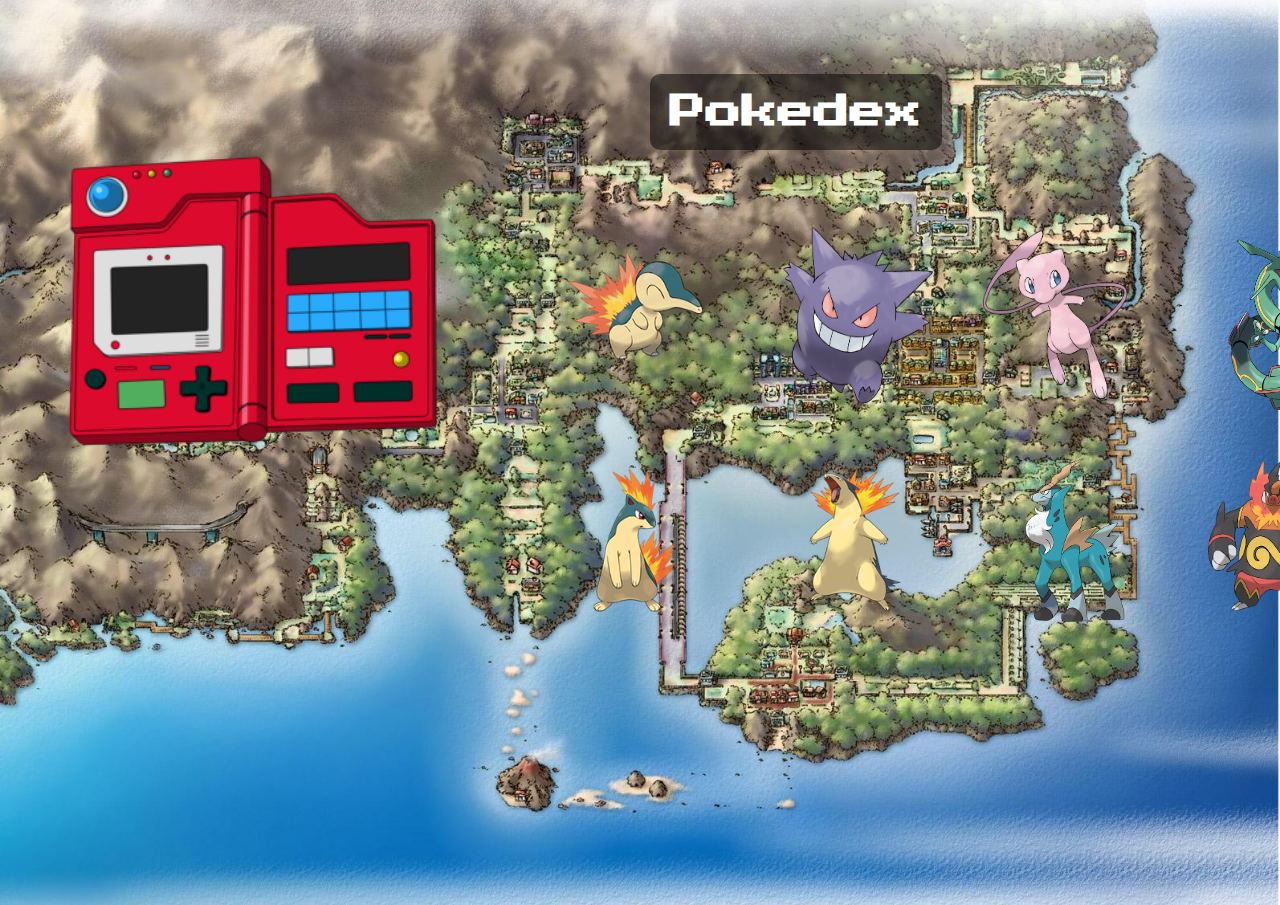
<file: index.html>
<!DOCTYPE html>
<html lang="en">
<head>
    <meta charset="UTF-8">
    <meta http-equiv="X-UA-Compatible" content="IE=edge">
    <meta name="viewport" content="width=device-width, initial-scale=1.0">
    <title>Pokedex</title>
    <link rel="stylesheet" href="css/style.css">
    <link rel="preconnect" href="https://fonts.googleapis.com">
    <link rel="preconnect" href="https://fonts.gstatic.com" crossorigin>
    <link href="https://fonts.googleapis.com/css2?family=Press+Start+2P&display=swap" rel="stylesheet">
    <link rel="shortcut icon" type="image/xicon" href="769px-Pokebola-pokeball-png-0.png">
</head>
<body class="index">
        <ul>
        <li><a class="cindaquil" href="./pokemons/cindaquil.html"><img src="SMX2-M12-A13-Pokedex-imagenes/cyndaquil.png" alt="Cindaquil" class="cindaquil-index"></a></li>
        <li><a class="gengar" href="./pokemons/gengar.html"><img src="SMX2-M12-A13-Pokedex-imagenes/gengar.png" alt="Gengar" class="gengar-index"></a></li>
        <li><a class="mew" href="./pokemons/mew.html"><img src="SMX2-M12-A13-Pokedex-imagenes/mew.png" alt="Mew" class="mew-index"></a></li>
        <li><a class="rayquaza" href="./pokemons/rayquaza.html"><img src="SMX2-M12-A13-Pokedex-imagenes/rayquaza.png" alt="Rayquaza" class="rayquaza-index"></a></li>
        <li><a class="quilava" href="./pokemons/quilava.html"><img src="SMX2-M12-A13-Pokedex-imagenes/quilava.png" alt="Quilava" class="quilava-index"></a></li>
        <li><a class="typhlosion" href="./pokemons/typhlosion.html"><img src="SMX2-M12-A13-Pokedex-imagenes/typhlosion.png" alt="Typhlosion" class="typhlosion-index"></a></li>
        <li><a class="cobalion" href="./pokemons/cobalion.html"><img src="SMX2-M12-A13-Pokedex-imagenes/cobalion.png" alt="Cobalion" class="cobalion-index"></a></li>
        <li><a class="emboar" href="./pokemons/emboar.html"><img src="SMX2-M12-A13-Pokedex-imagenes/emboar.png" alt="Emboar" class="emboar-index"></a></li>
        </ul>
        <!--Lista con enlaces a los distintos html creados para cada pokemon-->
        <h1 class="titulo">Pokedex</h1>
        <!--Titulo superior con class para poder modificar distintos aspectos dentro del style.css-->
        <img src="SMX2-M12-A13-Pokedex-imagenes/pokedex.png" alt="Pokedex" class="pokedex"> 
        <!--Imagen de una pokedex-->
</body>
</html>
</file>
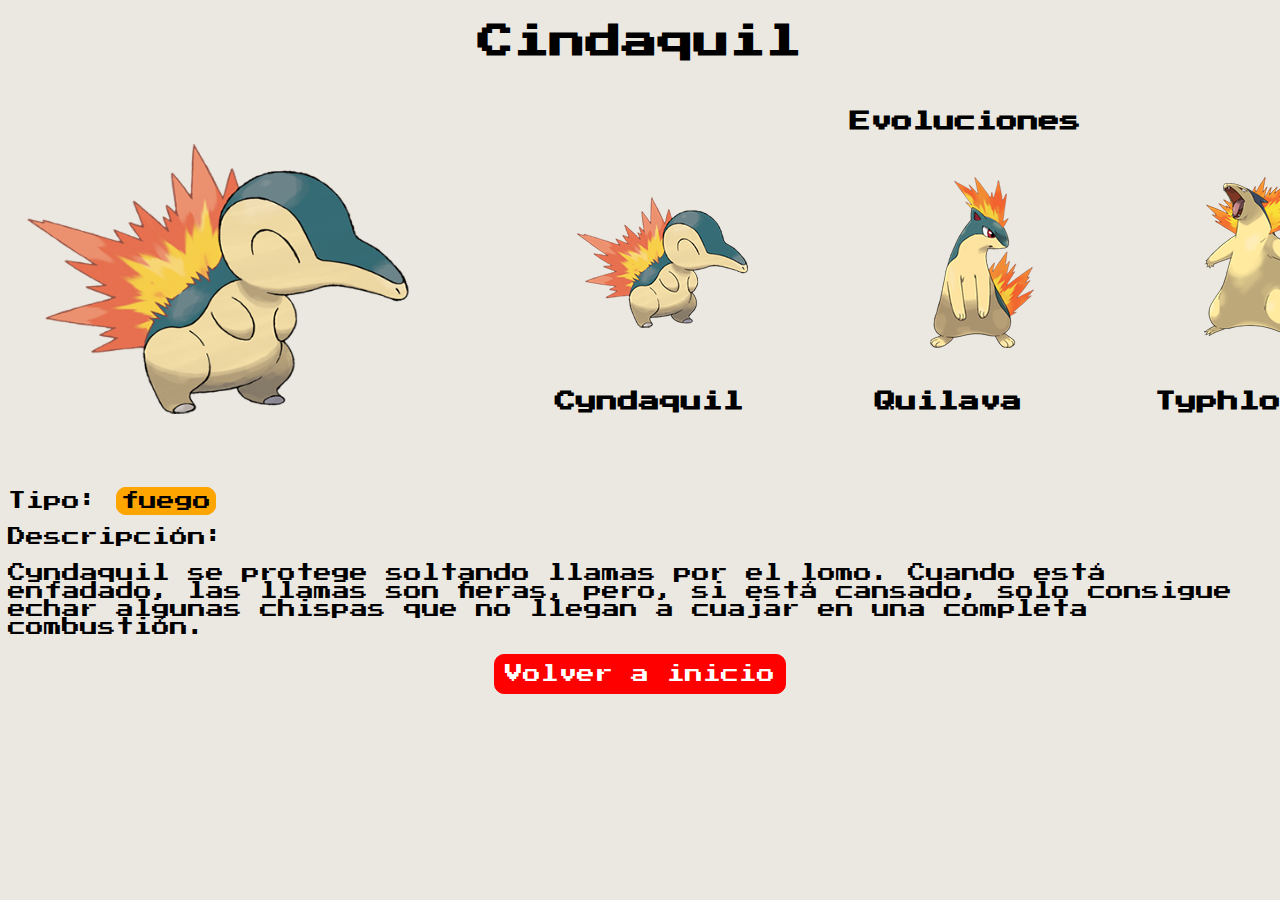
<file: pokemons/cindaquil.html>
<!DOCTYPE html>
<html lang="en">
<head>
    <meta charset="UTF-8">
    <meta http-equiv="X-UA-Compatible" content="IE=edge">
    <meta name="viewport" content="width=device-width, initial-scale=1.0">
    <title>Cindaquil</title>
    <link rel="preconnect" href="https://fonts.googleapis.com">
    <link rel="preconnect" href="https://fonts.gstatic.com" crossorigin>
    <link href="https://fonts.googleapis.com/css2?family=Press+Start+2P&display=swap" rel="stylesheet">
    <link rel="stylesheet" href="../css/style.css">
    <link rel="shortcut icon" type="image/xicon" href="../769px-Pokebola-pokeball-png-0.png">
    <!--Link a la fuente de google, y link para conectar el css al html.-->

</head>
<body>
    <h1 class="titulo-C">Cindaquil</h1>
    <img src="../SMX2-M12-A13-Pokedex-imagenes/cyndaquil+.png" alt="Cindaquil" class="cindaquil-imag" >
    <h3 class="evolucion">Evoluciones</h3>

    <ul>   
    <li class="primero">
        <a href="./cindaquil.html"><img src="../SMX2-M12-A13-Pokedex-imagenes/cyndaquil.png" alt="Cyndaquil">
        <h3 class="match" style="min-height: 23px;">Cyndaquil</h3></a></li>            
    <li class="medio">
        <a href="./quilava.html">
        <img src="../SMX2-M12-A13-Pokedex-imagenes/quilava.png" alt="Quilava">
        <h3 class="match" style="min-height: 23px;">Quilava</h3>
    <li class="ultimo">
        <a href="./typhlosion.html">
        <img src="../SMX2-M12-A13-Pokedex-imagenes/typhlosion.png" alt="Typhlosion">
        <h3 class="match" style="min-height: 23px;">Typhlosion</h3></a></li>
 <ul class="evolution-attributes match-height">
    </ul></a></li></ul></div>
    <!--Lista con las evoluciones del pokemon, donde está la imagen del pokemon evolucionado, y un enlace para acceder a su pagina html-->
    
    <p>Tipo: <span class="fuego">fuego</span></p>
    <p>Descripción:</p>
    <p>Cyndaquil se protege soltando llamas por el lomo. Cuando está enfadado, las llamas son fieras, pero, si está cansado, solo consigue echar algunas chispas que no llegan a cuajar en una completa combustión.</p>
    <!--Distintos parrafos con un span para cambiar el color de fondo para distinguir el tipo de pokemon-->
    <div class="centrar-boton">
    <a href="../index.html"><button class="boton-pokemons">Volver a inicio</button></a>
    </div>
    <!--Div creado para centralizar el boton que hace de enlace para la pagina de inicio.-->
</body>
</html>
</file>
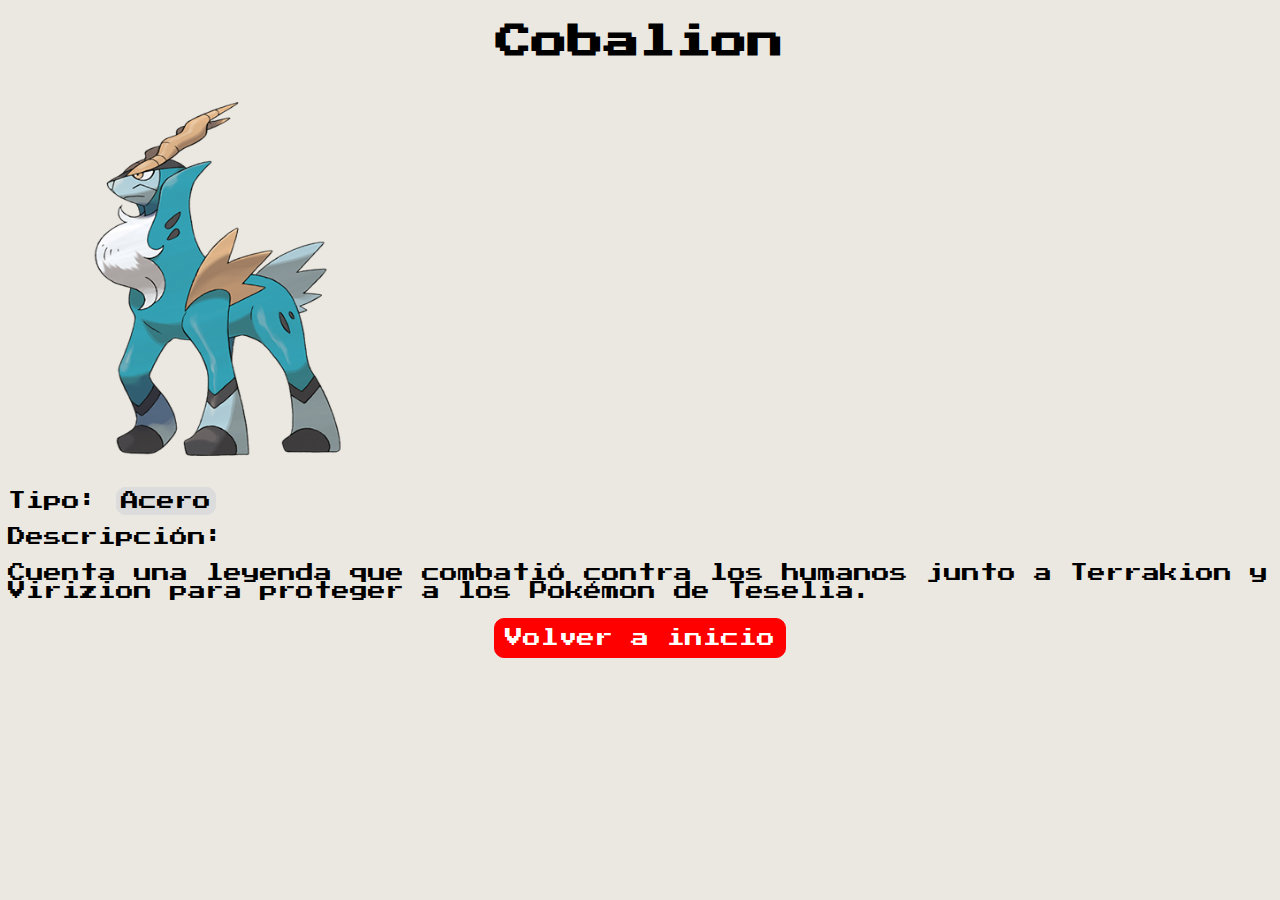
<file: pokemons/cobalion.html>
<!DOCTYPE html>
<html lang="en">
<head>
    <meta charset="UTF-8">
    <meta http-equiv="X-UA-Compatible" content="IE=edge">
    <meta name="viewport" content="width=device-width, initial-scale=1.0">
    <title>Cobalion</title>
    <link rel="preconnect" href="https://fonts.googleapis.com">
    <link rel="preconnect" href="https://fonts.gstatic.com" crossorigin>
    <link href="https://fonts.googleapis.com/css2?family=Press+Start+2P&display=swap" rel="stylesheet">
    <link rel="stylesheet" href="../css/style.css">
    <link rel="shortcut icon" type="image/xicon" href="../769px-Pokebola-pokeball-png-0.png">
    <!--Link a la fuente de google, link para conectar el css al html y link para establecer el favicon.-->
</head>
<body>
    <div>
        <h1 class="titulo-C">Cobalion</h1>
    </div>
    <img src="../SMX2-M12-A13-Pokedex-imagenes/cobalion.png" alt="Cobalion" class="cindaquil-imag" >
    <p>Tipo: <span class="acero">Acero</span></p>
    <p>Descripción:</p>
    <p>Cuenta una leyenda que combatió contra los humanos junto a Terrakion y Virizion para proteger a los Pokémon de Teselia.</p>
    <div class="centrar-boton">
    <a href="../index.html"><button class="boton-pokemons">Volver a inicio</button></a>
    </div>
</body>
</html>
</file>
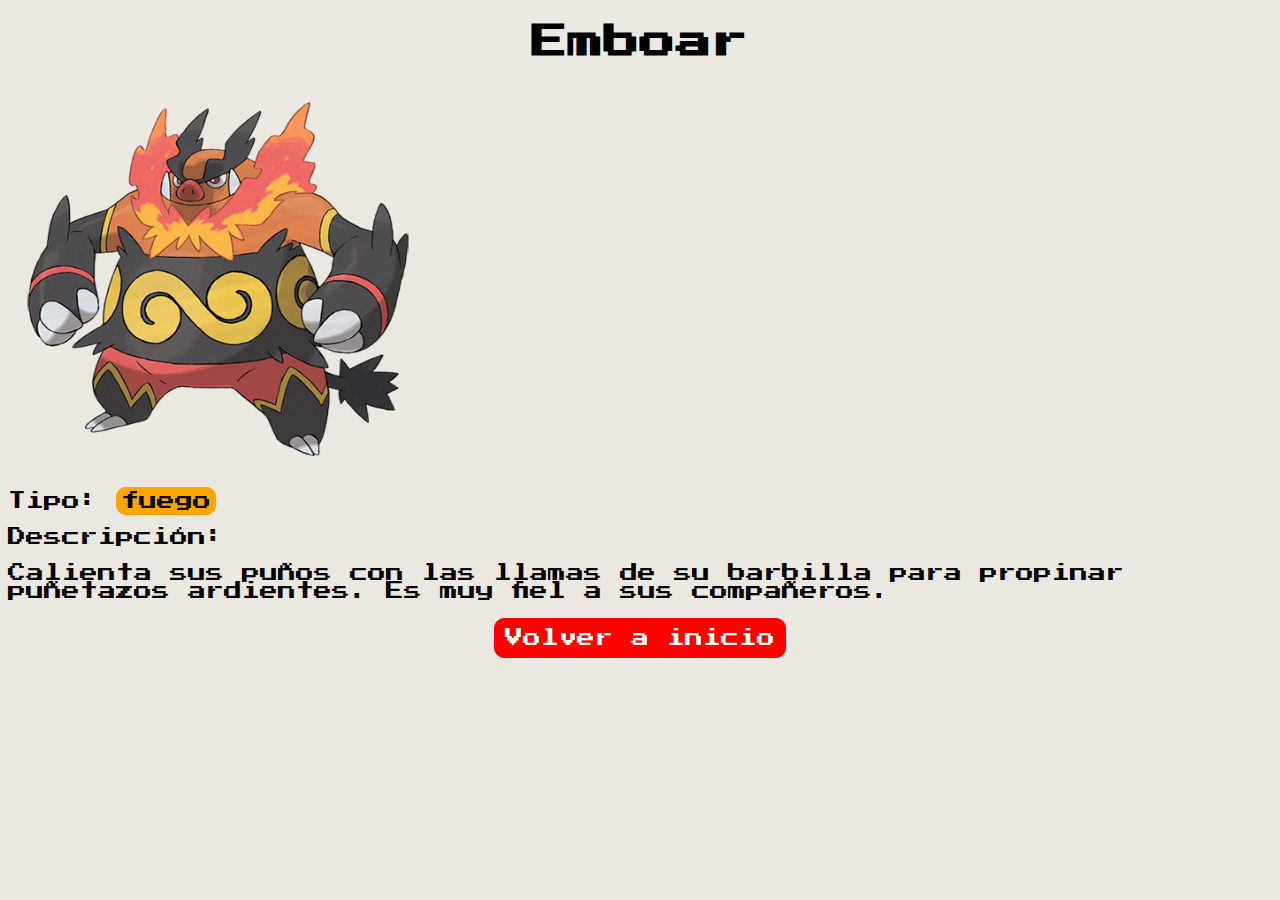
<file: pokemons/emboar.html>
<!DOCTYPE html>
<html lang="en">
<head>
    <meta charset="UTF-8">
    <meta http-equiv="X-UA-Compatible" content="IE=edge">
    <meta name="viewport" content="width=device-width, initial-scale=1.0">
    <title>Emboar</title>
    <link rel="preconnect" href="https://fonts.googleapis.com">
    <link rel="preconnect" href="https://fonts.gstatic.com" crossorigin>
    <link href="https://fonts.googleapis.com/css2?family=Press+Start+2P&display=swap" rel="stylesheet">
    <link rel="stylesheet" href="../css/style.css">
    <link rel="shortcut icon" type="image/xicon" href="../769px-Pokebola-pokeball-png-0.png">
   <!--Link a la fuente de google, link para conectar el css al html y link para establecer el favicon.-->

</head>
<body>
    <h1 class="titulo-C">Emboar</h1>
    <img src="../SMX2-M12-A13-Pokedex-imagenes/emboar.png" alt="Emboar" class="cindaquil-imag" >
    <p>Tipo: <span class="fuego">fuego</span></p>
    <p>Descripción:</p>
    <p>Calienta sus puños con las llamas de su barbilla para propinar puñetazos ardientes. Es muy fiel a sus compañeros.</p>
    <!--Distintos parrafos con un span para cambiar el color de fondo para distinguir el tipo de pokemon-->
    <div class="centrar-boton">
    <a href="../index.html"><button class="boton-pokemons">Volver a inicio</button></a>
    </div>
    <!--Div creado para centralizar el boton que hace de enlace para la pagina de inicio.-->
</body>
</html>
</file>
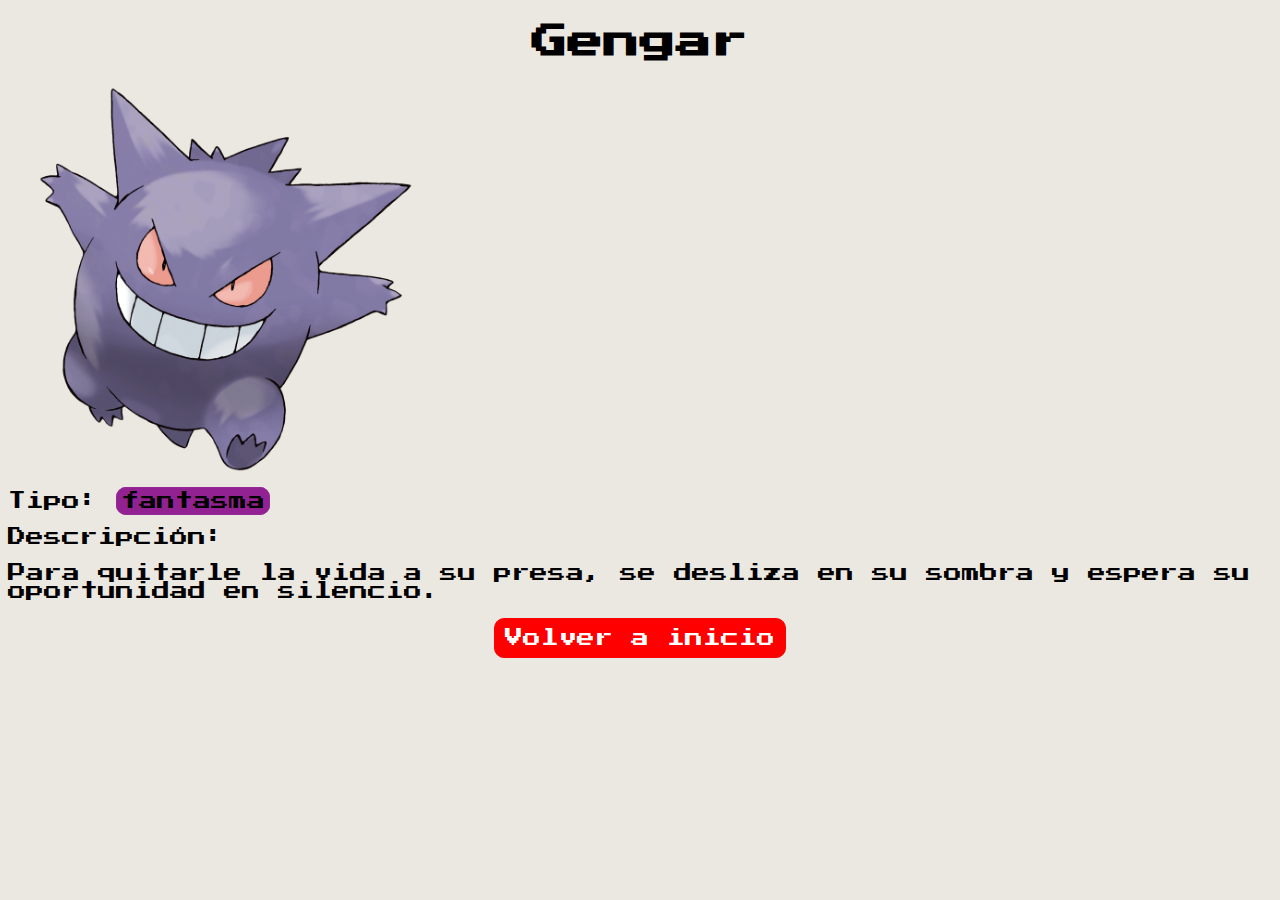
<file: pokemons/gengar.html>
<!DOCTYPE html>
<html lang="en">
<head>
    <meta charset="UTF-8">
    <meta http-equiv="X-UA-Compatible" content="IE=edge">
    <meta name="viewport" content="width=device-width, initial-scale=1.0">
    <title>Gengar</title>
    <link rel="preconnect" href="https://fonts.googleapis.com">
    <link rel="preconnect" href="https://fonts.gstatic.com" crossorigin>
    <link href="https://fonts.googleapis.com/css2?family=Press+Start+2P&display=swap" rel="stylesheet">
    <link rel="stylesheet" href="../css/style.css">
    <link rel="shortcut icon" type="image/xicon" href="../769px-Pokebola-pokeball-png-0.png">
    <!--Link a la fuente de google, link para conectar el css al html y link para establecer el favicon.-->
</head>
<body>
    <h1 class="titulo-C">Gengar</h1>
    <img src="../SMX2-M12-A13-Pokedex-imagenes/gengar.png" alt="gengar" class="cindaquil-imag" >
    <p>Tipo: <span class="fantasma">fantasma</span></p>
    <p>Descripción:</p>
    <p>Para quitarle la vida a su presa, se desliza en su sombra y espera su oportunidad en silencio.</p>
    <!--Distintos parrafos con un span para cambiar el color de fondo para distinguir el tipo de pokemon-->
    <div class="centrar-boton">
    <a href="../index.html"><button class="boton-pokemons">Volver a inicio</button></a>
    </div>
    <!--Div creado para centralizar el boton que hace de enlace para la pagina de inicio.-->
</body>
</html>
</file>
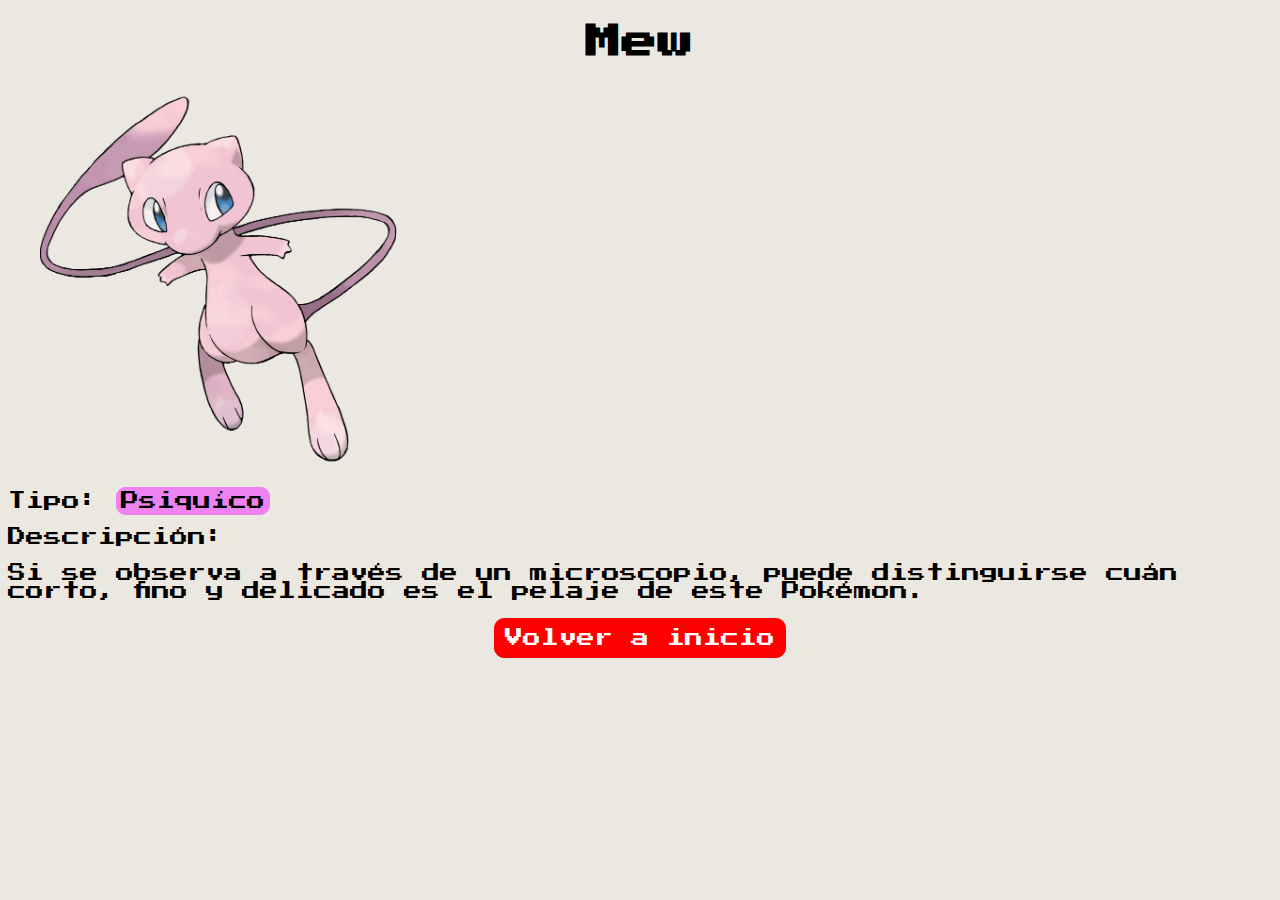
<file: pokemons/mew.html>
<!DOCTYPE html>
<html lang="en">
<head>
    <meta charset="UTF-8">
    <meta http-equiv="X-UA-Compatible" content="IE=edge">
    <meta name="viewport" content="width=device-width, initial-scale=1.0">
    <title>Mew </title>
    <link rel="preconnect" href="https://fonts.googleapis.com">
    <link rel="preconnect" href="https://fonts.gstatic.com" crossorigin>
    <link href="https://fonts.googleapis.com/css2?family=Press+Start+2P&display=swap" rel="stylesheet">
    <link rel="stylesheet" href="../css/style.css">
    <link rel="shortcut icon" type="image/xicon" href="../769px-Pokebola-pokeball-png-0.png">
    <!--Link a la fuente de google, link para conectar el css al html y link para establecer el favicon.-->
</head>
<body>
    <div>
        <h1 class="titulo-C">Mew   </h1>
    </div>
    <img src="../SMX2-M12-A13-Pokedex-imagenes/mew.png" alt="mew" class="cindaquil-imag" >
    <p>Tipo: <span class="psiquico">Psiquíco</span></p>
    <p>Descripción:</p>
    <p>Si se observa a través de un microscopio, puede distinguirse cuán corto, fino y delicado es el pelaje de este Pokémon.</p>
    <div class="centrar-boton">
    <a href="../index.html"><button class="boton-pokemons">Volver a inicio</button></a>
    </div>
</body>
</html>
</file>
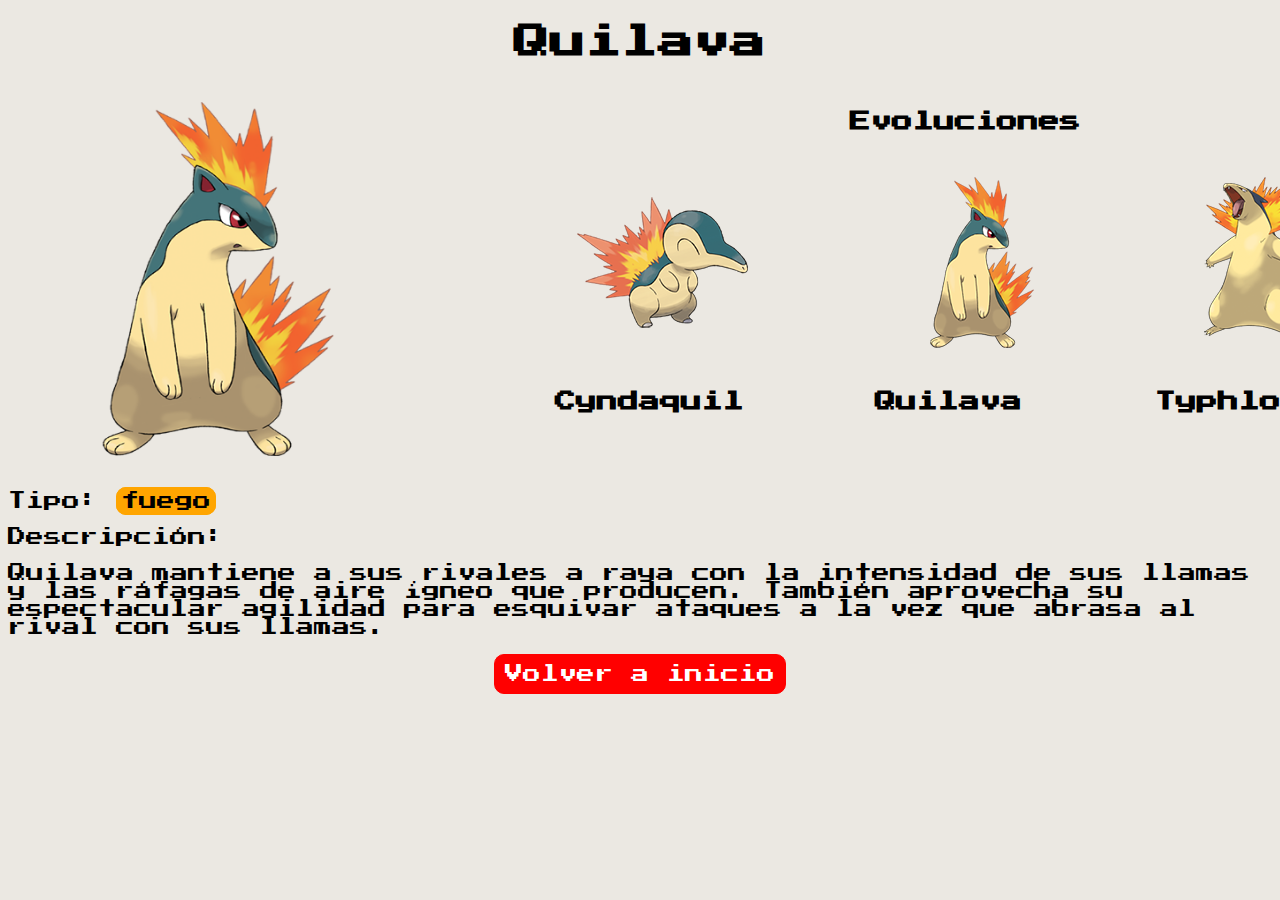
<file: pokemons/quilava.html>
<!DOCTYPE html>
<html lang="en">
<head>
    <meta charset="UTF-8">
    <meta http-equiv="X-UA-Compatible" content="IE=edge">
    <meta name="viewport" content="width=device-width, initial-scale=1.0">
    <title>Quilava</title>
    <link rel="preconnect" href="https://fonts.googleapis.com">
    <link rel="preconnect" href="https://fonts.gstatic.com" crossorigin>
    <link href="https://fonts.googleapis.com/css2?family=Press+Start+2P&display=swap" rel="stylesheet">
    <link rel="stylesheet" href="../css/style.css">
    <link rel="shortcut icon" type="image/xicon" href="../769px-Pokebola-pokeball-png-0.png">
   <!--Link a la fuente de google, link para conectar el css al html y link para establecer el favicon.-->

</head>
<body>
    <h1 class="titulo-C">Quilava</h1>
    <img src="../SMX2-M12-A13-Pokedex-imagenes/quilava+.png" alt="Quilava" class="cindaquil-imag" >
    <h3 class="evolucion">Evoluciones</h3>
 <ul>
    <li class="primero">
        <a href="./cindaquil.html"><img src="../SMX2-M12-A13-Pokedex-imagenes/cyndaquil.png" alt="Cyndaquil">
        <h3 class="match" style="min-height: 23px;">Cyndaquil</h3></a></li>            
    <li class="medio">
        <a href="./quilava.html">
        <img src="../SMX2-M12-A13-Pokedex-imagenes/quilava.png" alt="Quilava">
        <h3 class="match" style="min-height: 23px;">Quilava</h3>
    <li class="ultimo">
        <a href="./typhlosion.html">
        <img src="../SMX2-M12-A13-Pokedex-imagenes/typhlosion.png" alt="Typhlosion">
        <h3 class="match" style="min-height: 23px;">Typhlosion</h3></a></li>
 <ul class="evolution-attributes match-height">
    </ul></a></li></ul></div>
    <p>Tipo: <span class="fuego">fuego</span></p>
    <p>Descripción:</p>
    <p>Quilava mantiene a sus rivales a raya con la intensidad de sus llamas y las ráfagas de aire ígneo que producen. También aprovecha su espectacular agilidad para esquivar ataques a la vez que abrasa al rival con sus llamas.</p>
    <!--Distintos parrafos con un span para cambiar el color de fondo para distinguir el tipo de pokemon-->
    <div class="centrar-boton">
    <a href="../index.html"><button class="boton-pokemons">Volver a inicio</button></a>
    </div>
    <!--Div creado para centralizar el boton que hace de enlace para la pagina de inicio.-->
</body>
</html>
</file>
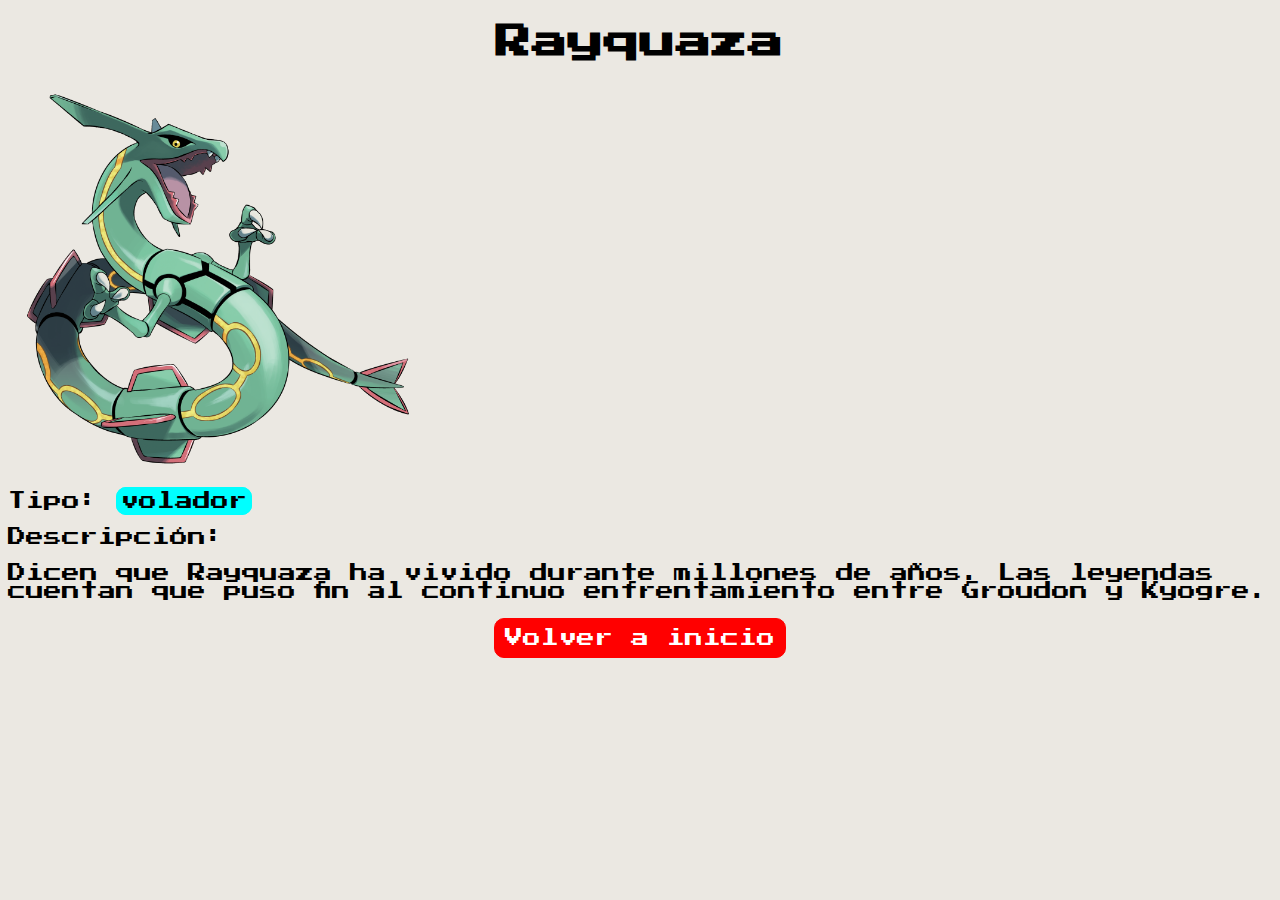
<file: pokemons/rayquaza.html>
<!DOCTYPE html>
<html lang="en">
<head>
    <meta charset="UTF-8">
    <meta http-equiv="X-UA-Compatible" content="IE=edge">
    <meta name="viewport" content="width=device-width, initial-scale=1.0">
    <title>Rayquaza</title>
    <link rel="shortcut icon" type="image/xicon" href="../769px-Pokebola-pokeball-png-0.png">
    <link rel="preconnect" href="https://fonts.googleapis.com">
    <link rel="preconnect" href="https://fonts.gstatic.com" crossorigin>
    <link href="https://fonts.googleapis.com/css2?family=Press+Start+2P&display=swap" rel="stylesheet">
    <link rel="stylesheet" href="../css/style.css">
   <!--Link a la fuente de google, link para conectar el css al html y link para establecer el favicon.-->
</head>
<body>
    <div>
        <h1 class="titulo-C">Rayquaza</h1>
    </div>
    <img src="../SMX2-M12-A13-Pokedex-imagenes/rayquaza.png" alt="Rayquaza" class="cindaquil-imag" >
    <p>Tipo: <span class="volador">volador</span></p>
    <p>Descripción:</p>
    <p>Dicen que Rayquaza ha vivido durante millones de años. Las leyendas cuentan que puso fin al continuo enfrentamiento entre Groudon y Kyogre.</p>
    <div class="centrar-boton">
    <a href="../index.html"><button class="boton-pokemons">Volver a inicio</button></a>
    </div>
</body>
</html>
</file>
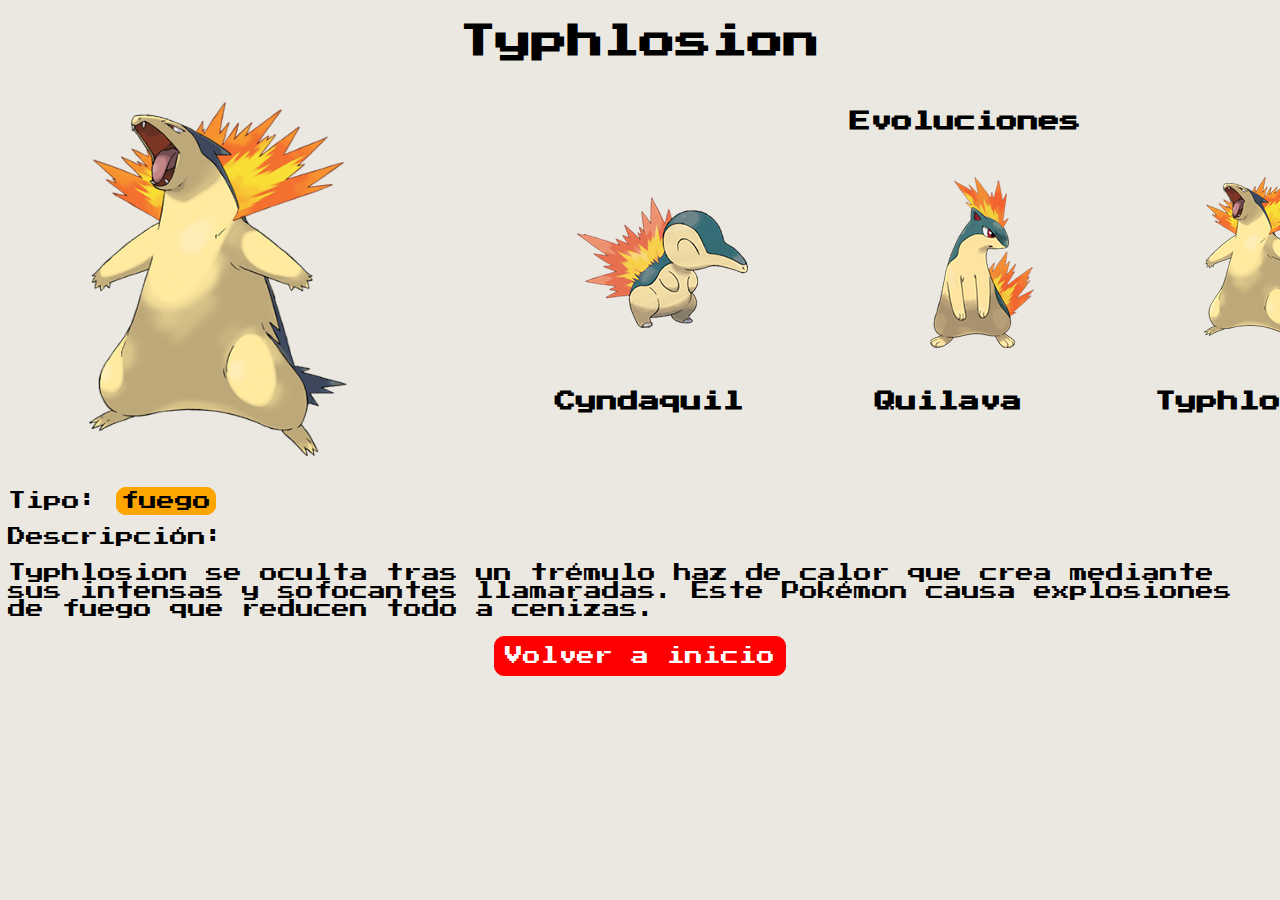
<file: pokemons/typhlosion.html>
<!DOCTYPE html>
<html lang="en">
<head>
    <meta charset="UTF-8">
    <meta http-equiv="X-UA-Compatible" content="IE=edge">
    <meta name="viewport" content="width=device-width, initial-scale=1.0">
    <title>Typhlosion</title>
    <link rel="preconnect" href="https://fonts.googleapis.com">
    <link rel="preconnect" href="https://fonts.gstatic.com" crossorigin>
    <link href="https://fonts.googleapis.com/css2?family=Press+Start+2P&display=swap" rel="stylesheet">
    <link rel="shortcut icon" type="image/xicon" href="../769px-Pokebola-pokeball-png-0.png">
    <link rel="stylesheet" href="../css/style.css">
   <!--Link a la fuente de google, link para conectar el css al html y link para establecer el favicon.-->

</head>
<body>
    <h1 class="titulo-C">Typhlosion</h1>
    <img src="../SMX2-M12-A13-Pokedex-imagenes/typhlosion+.png" alt="Typhlosion" class="cindaquil-imag" >
    <h3 class="evolucion">Evoluciones</h3>
<ul>
    <li class="primero">
        <a href="./cindaquil.html"><img src="../SMX2-M12-A13-Pokedex-imagenes/cyndaquil.png" alt="Cyndaquil">
        <h3 class="match" style="min-height: 23px;">Cyndaquil</h3></a></li>            
    <li class="medio">
        <a href="./quilava.html">
        <img src="../SMX2-M12-A13-Pokedex-imagenes/quilava.png" alt="Quilava">
        <h3 class="match" style="min-height: 23px;">Quilava</h3>
    <li class="ultimo">
        <a href="./typhlosion.html">
        <img src="../SMX2-M12-A13-Pokedex-imagenes/typhlosion.png" alt="Typhlosion">
        <h3 class="match" style="min-height: 23px;">Typhlosion</h3></a></li>
</ul>
    <p>Tipo: <span class="fuego">fuego</span></p>
    <p>Descripción:</p>
    <p>Typhlosion se oculta tras un trémulo haz de calor que crea mediante sus intensas y sofocantes llamaradas. Este Pokémon causa explosiones de fuego que reducen todo a cenizas.</p>
    <!--Distintos parrafos con un span para cambiar el color de fondo para distinguir el tipo de pokemon-->
    <div class="centrar-boton">
    <a href="../index.html"><button class="boton-pokemons">Volver a inicio</button></a>
    </div>
    <!--Div creado para centralizar el boton que hace de enlace para la pagina de inicio.-->
</body>
</html>
</file>
<file: css/style.css>
.index {
    margin: 0;
    background-image: url(../SMX2-M12-A13-Pokedex-imagenes/kanto-map.jpeg);
    background-size: cover;
    background-repeat: no-repeat;
    height: 100vh;
    background-position: center;
    background-attachment: fixed;
  }
/*Modifica la imagen de fondo, el tamaño de la imagen de fondo (si es completa o no) cambia la fuente y el tamaño dentro de la pagina de inicio.*/
body {
    margin: 1;
    background-color: rgb(235, 232, 226);
    background-size: cover;
    font-family: 'Press Start 2P', cursive;
    font-size: large;

}
/*Modifica el margen, el color de fondo, la fuente y el tamaño de la letra dentro del body pero sin contar con el body de index.html ya que para ese le hemos puesto un class para excluirlo de este.*/
.cindaquil {
    background-color: transparent;
    position: absolute; top: 465px; left: 100px
}
/*Establece que el color de fondo del enlace al html del pokemon sea transparente y modifica su posicion*/
.titulo-C{
    text-align: center;
}
/*indica que el titulo del html de los pokemon se alinee al centro*/
.cindaquil-imag{
    width: 420px; height:390px
}
/*Indica el ancho y alto que tendrá la imagen de los pokemon*/
.centrar-boton {
    display: flex;
    justify-content: center;
}
/*Centra el boton*/
.boton-pokemons {
    background-color: rgb(255, 0, 0);
    color: white;
    border-top-left-radius: 10px;
    border-top-right-radius: 10px;
    border-bottom-left-radius: 10px;
    border-bottom-right-radius: 10px;
    padding: 10px;
    border: 1px solid rgb(255, 0, 0);
    background-size: cover;
    font-family: 'Press Start 2P', cursive;
    font-size: large;
}
/*Establece el color de fondo, el color de letra, los bordes del fondo, el tamaño del borde respecto a la letra, el color del borde, la fuente que tendrá y el tamaño de la letra.*/
.fuego{
    border: 1px solid orange;
    padding: 4px;
    background-color: orange;
    border-top-left-radius: 10px;
    border-top-right-radius: 10px;
    border-bottom-left-radius: 10px;
    border-bottom-right-radius: 10px;
}
/*Establece el color de fondo, el tamaño del borde y hace los bordes redondos*/
.fantasma {
    border: 1px solid rgb(151, 41, 151);
    padding: 4px;
    background-color: rgb(146, 34, 146);
    border-top-left-radius: 10px;
    border-top-right-radius: 10px;
    border-bottom-left-radius: 10px;
    border-bottom-right-radius: 10px;
}
/*Establece el color de fondo, el tamaño del borde y hace los bordes redondos*/
.psiquico {
    border: 1px solid violet;
    padding: 4px;
    background-color: violet;
    border-top-left-radius: 10px;
    border-top-right-radius: 10px;
    border-bottom-left-radius: 10px;
    border-bottom-right-radius: 10px;
}
/*Establece el color de fondo, el tamaño del borde y hace los bordes redondos*/
.volador{
    border: 1px solid aqua;
    padding: 4px;
    background-color: aqua;
    border-top-left-radius: 10px;
    border-top-right-radius: 10px;
    border-bottom-left-radius: 10px;
    border-bottom-right-radius: 10px;
}
/*Establece el color de fondo, el tamaño del borde y hace los bordes redondos*/
.acero{
  border: 1px solid gainsboro;
  padding: 4px;
  background-color: gainsboro;
  border-top-left-radius: 10px;
  border-top-right-radius: 10px;
  border-bottom-left-radius: 10px;
  border-bottom-right-radius: 10px;
}
/*Establece el color de fondo, el tamaño del borde y hace los bordes redondos*/
.mew {
    background-color: transparent;
    position: absolute; top: 505px; left: 100px
  }
/*Establece que el color de fondo del enlace al html del pokemon sea transparente y modifica su posicion*/
.gengar {
    background-color: transparent;
    position: absolute; top: 485px; left: 100px
  }
/*Establece que el color de fondo del enlace al html del pokemon sea transparente y modifica su posicion*/
.rayquaza {
    background-color: transparent;
    position: absolute; top: 525px; left: 100px
  }
/*Establece que el color de fondo del enlace al html del pokemon sea transparente y modifica su posicion*/
.pokedex {
  position: absolute;
   top: 150px; left: 50px;
   width: 400px; height:300px
  }
/*Establece la posicion de la imagen y su tamaño utilizando el ancho y el alto*/
  ul {
    list-style: none;
    margin: 0;
    padding: 0;
  }
  /*Establece el formato de la lista*/
  li {
    margin: 5px;
  }
  /*Establece el margen que tendrán los */
  a {
    text-decoration: none;
    color: white;
  }
  /*Le elimina el subrayado al enlace y le cambia el color a blanco*/
  .titulo{
    position: absolute; top: 50px; left: 650px;
    background-color: rgba(0, 0, 0, 0.5);
    color: white;
    padding: 20px;
    border-top-left-radius: 10px;
    border-top-right-radius: 10px;
    border-bottom-left-radius: 10px;
    border-bottom-right-radius: 10px;
  }
  /*Establece su posición, el color de fondo, el color de letra, y le añade bordes redondos.*/
.evolucion{
  position: absolute; top: 90px; left: 850px;
  color: black;
}
  .column-12 {
  float: left;
  margin-right: -100%;
  width: 85.49%;
  list-style: none;
}
.primero {
  position: absolute; top: 150px; left: 550px;

}
.medio{
  list-style: none;
  position: absolute; top: 150px; left: 870px;
}
.ultimo{
  list-style: none;
  position: absolute; top: 150px; left: 1150px;
}
/*Establece la posicion donde estará el pokemon ya sea primero, ultimo o se encuentre en el medio de las dos opciones.*/
.match{
  color: black;
}
/*Establece el color del texto de las evoluciones de los pokemons*/
.cindaquil-index{
  position: absolute; top: -250px; left: 450px;
  width: 170px; height:180px
}
.gengar-index{
  position: absolute; top: -260px; left: 670px;
  width: 170px; height:180px
}
.mew-index{
  position: absolute; top: -280px; left: 870px;
  width: 170px; height:180px
}
  .rayquaza-index{
  position: absolute; top: -290px; left: 1120px;
  width: 170px; height:180px
}

.quilava-index{
  position: absolute; top: 450px; left: 550px;
  width: 170px; height:180px
}
.typhlosion-index{
  position: absolute; top: 450px; left: 770px;
  width: 170px; height:180px
}
.cobalion-index{
  position: absolute; top: 450px; left: 990px;
  width: 170px; height:180px
}
.emboar-index{
  position: absolute; top: 450px; left: 1200px;
  width: 170px; height:180px
}
/*Establece el tamaño de la imagen, junto a la posicion en la cual estará*/
  @media screen and (max-width: 700px) {
    body {
      font-size: medium;
        }
        .titulo{
          position: absolute; top: 50px; left: 250px;
          background-color: rgba(0, 0, 0, 0.5);
          color: white;
          padding: 10px;
          border-top-left-radius: 10px;
          border-top-right-radius: 10px;
          border-bottom-left-radius: 10px;
          border-bottom-right-radius: 10px;
        }
        p{
          font-size: small;
        }
        h1{
        font-size: medium;
        }
        h2{
          font-size: medium;
        }
        h3{
          font-size: small;
        }
        .pokedex {
          position: absolute;
           top: 130px; left: 20px;
           width: 150px; height:150px
          }
        .cindaquil-index{
            position: absolute; top: -280px; left: 65px;
            width: 100px; height:110px
        }
        .gengar-index{
            position: absolute; top: -300px; left: 180px;
            width: 100px; height:110px
        }
        .mew-index{
            position: absolute; top: -310px; left: 280px;
            width: 100px; height:110px
        }
        .rayquaza-index{
            position: absolute; top: -320px; left: 390px;
            width: 100px; height:110px
        }
        .quilava-index{
          position: absolute; top: 320px; left: 170px;
          width: 100px; height:110px
        }
        .typhlosion-index{
          position: absolute; top: 320px; left: 270px;
          width: 100px; height:110px
        }
        .cobalion-index{
          position: absolute; top: 320px; left: 370px;
          width: 100px; height:110px
        }
        .emboar-index{
          position: absolute; top: 320px; left: 470px;
          width: 100px; height:110px
        }
        .cindaquil-imag{
          width: 260px; height:280px
      }
      .evolucion{
        position: absolute; top: 90px; left: 350px;
        color: black;
        font-size: medium;
      }
      .primero {
        position: absolute; top: 130px; left: 200px;
        width: 90px; height:100px
      }
      .medio{
        list-style: none;
        position: absolute; top: 130px; left: 340px;
        width: 90px; height:100px
      }
      .ultimo{
        list-style: none;
        position: absolute; top: 130px; left: 450px;
        width: 90px; height:100px
      }
    }
    /*Establece un tamaño definido a los elementos en un numero determinado de pixeles */
  @media screen and (min-width: 700px) and (max-width: 900px) {
    body {
      font-size: large;
        }
        .titulo{
          position: absolute; top: 50px; left: 340px;
          background-color: rgba(0, 0, 0, 0.5);
          color: white;
          padding: 10px;
          border-top-left-radius: 10px;
          border-top-right-radius: 10px;
          border-bottom-left-radius: 10px;
          border-bottom-right-radius: 10px;
        }
        p{
          font-size: medium;
        }
        h1{
        font-size: large;
        }
        h2{
          font-size: large;
        }
        h3{
          font-size: medium;
        }
        .pokedex {
          position: absolute;
           top: 130px; left: 20px;
           width: 200px; height:200px
          }
        .cindaquil-index{
            position: absolute; top: -280px; left: 140px;
            width: 100px; height:110px
        }
        .gengar-index{
            position: absolute; top: -300px; left: 270px;
            width: 100px; height:110px
        }
        .mew-index{
            position: absolute; top: -310px; left: 390px;
            width: 100px; height:110px
        }
        .rayquaza-index{
            position: absolute; top: -320px; left: 520px;
            width: 100px; height:110px
        }
        .quilava-index{
          position: absolute; top: 320px; left: 250px;
          width: 100px; height:110px
        }
        .typhlosion-index{
          position: absolute; top: 320px; left: 365px;
          width: 100px; height:110px
        }
        .cobalion-index{
          position: absolute; top: 320px; left: 485px;
          width: 100px; height:110px
        }
        .emboar-index{
          position: absolute; top: 320px; left: 595px;
          width: 100px; height:110px
    }
    .cindaquil-imag{
      width: 260px; height:280px
  }
  .evolucion{
    position: absolute; top: 90px; left: 400px;
    color: black;
    font-size: medium;
  }
  .primero {
    position: absolute; top: 130px; left: 220px;
    width: 90px; height:100px
  }
  .medio{
    list-style: none;
    position: absolute; top: 130px; left: 400px;
    width: 90px; height:100px
  }
  .ultimo{
    list-style: none;
    position: absolute; top: 130px; left: 550px;
    width: 90px; height:100px
  }
}
   /*Establece un tamaño definido a los elementos en un numero determinado de pixeles*/
</file>
